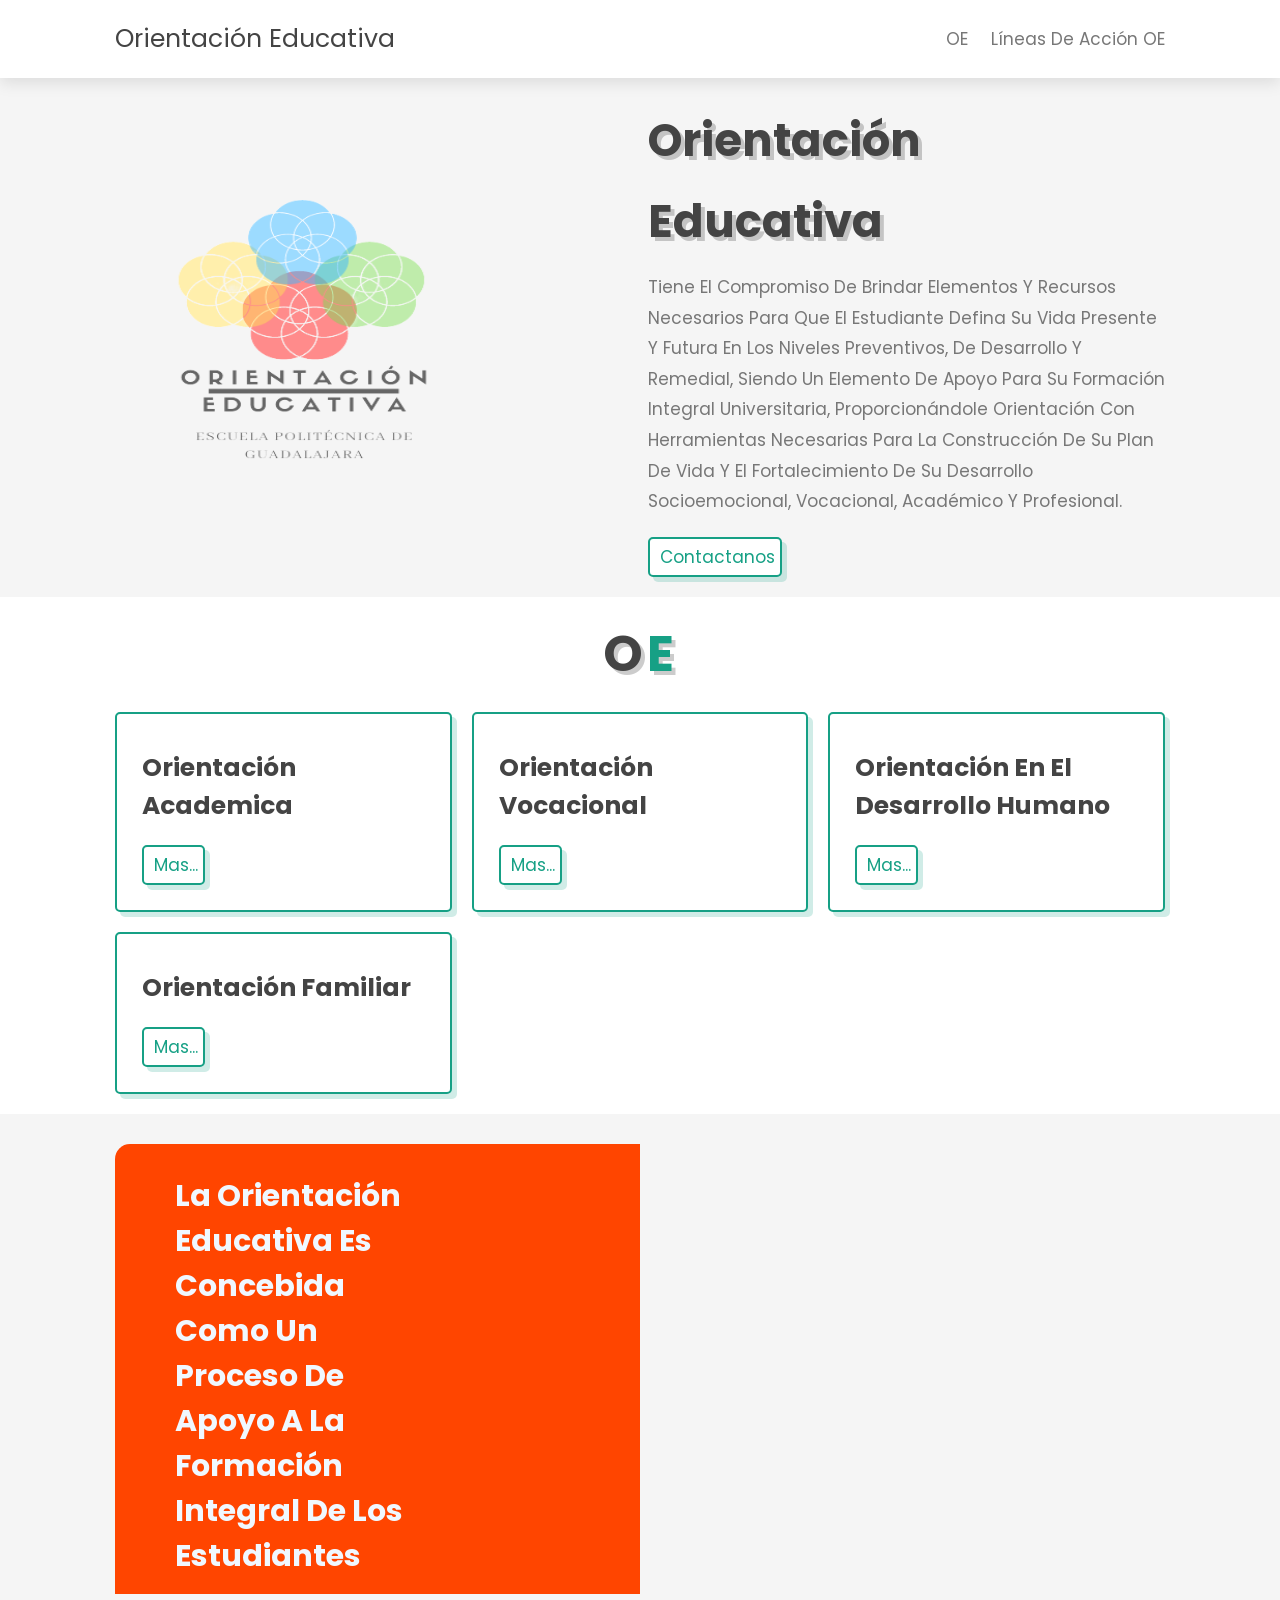
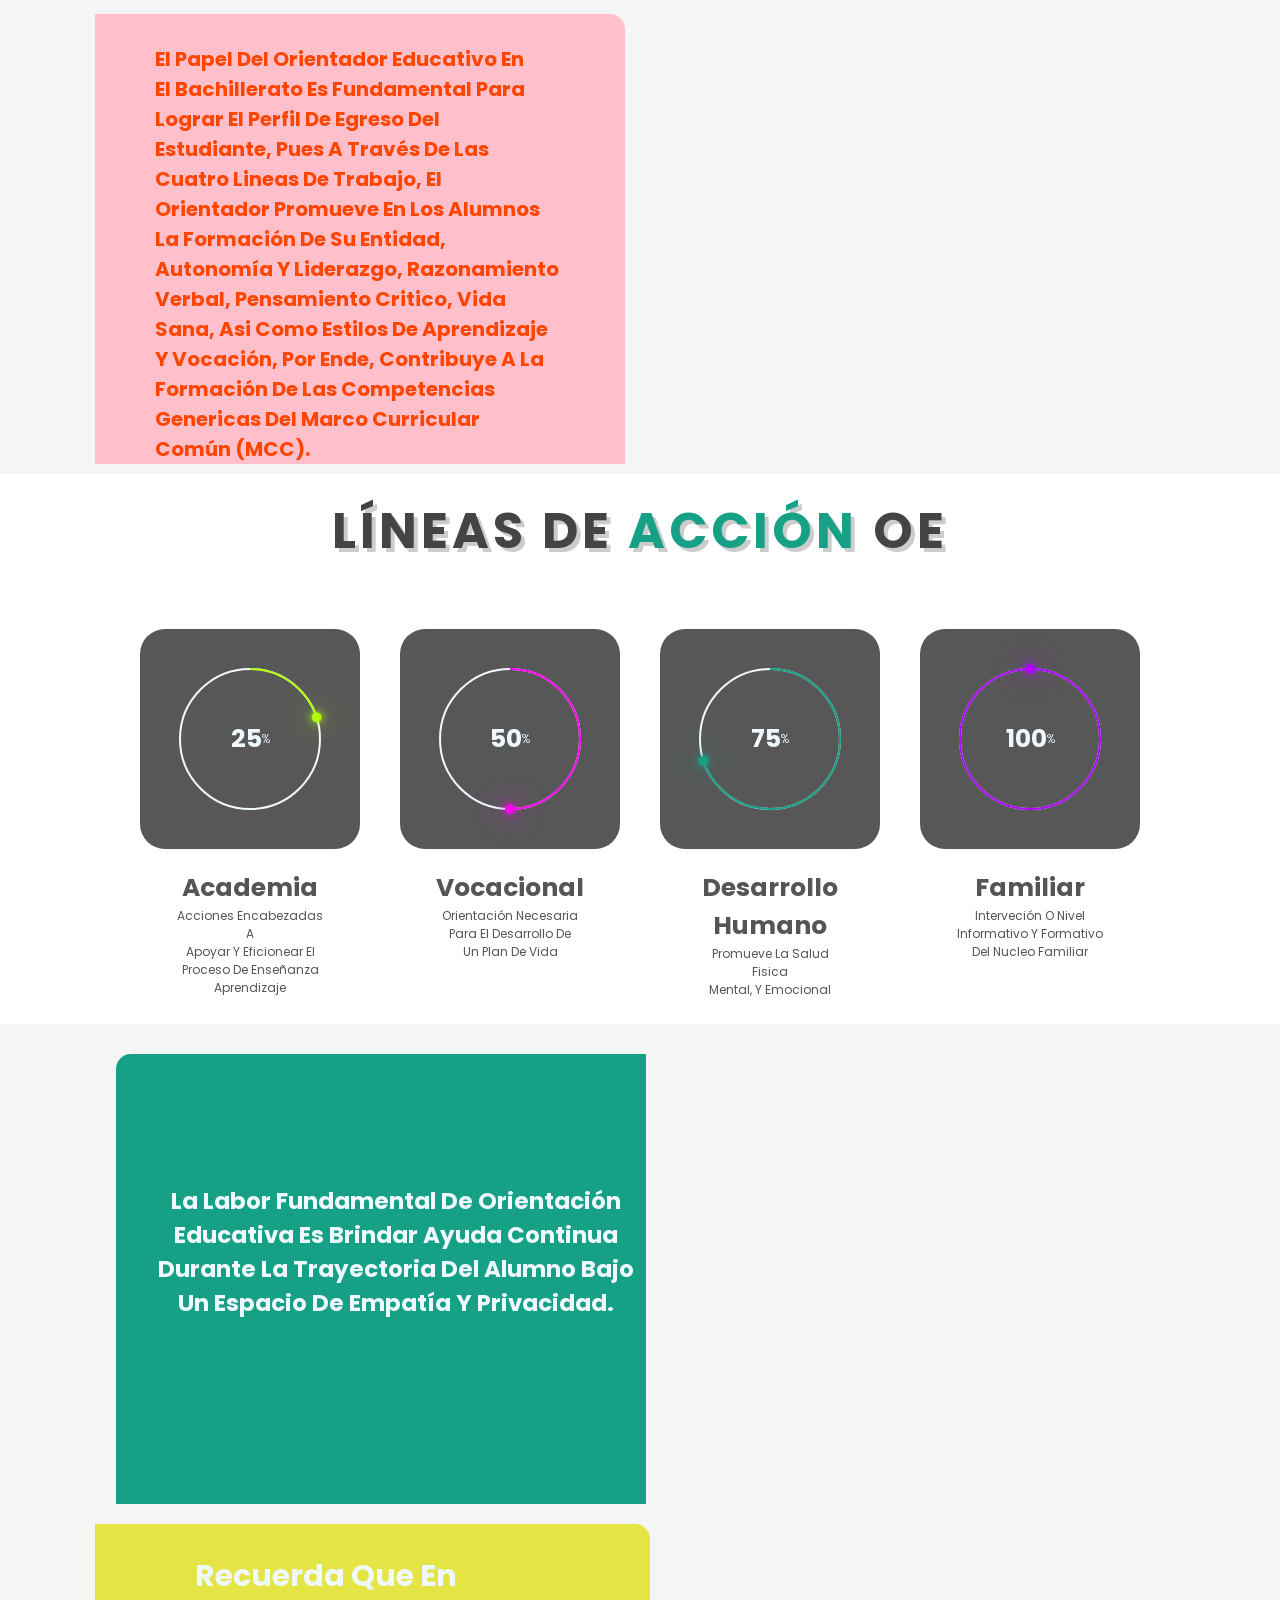
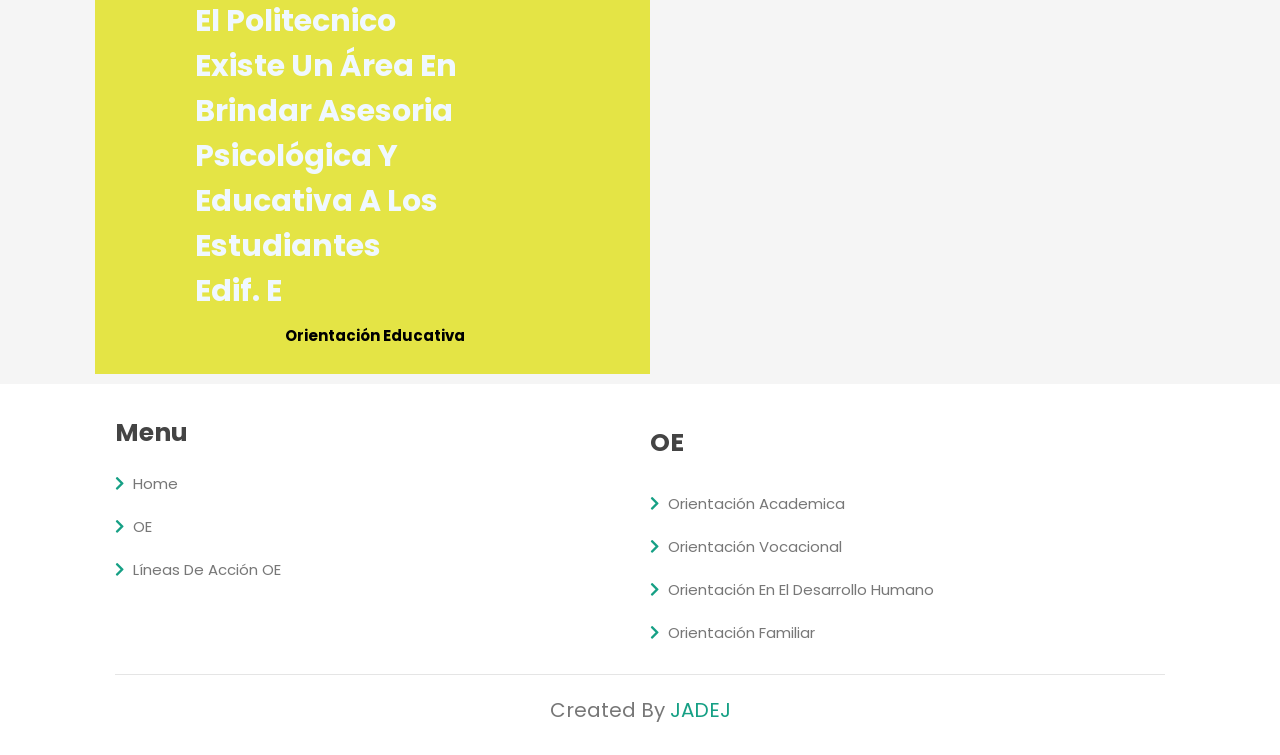
<file: index.html>
<!DOCTYPE html>
<html>
<head>
    <meta charset="UTF-8">
    <meta http-equiv="X-UA-Compatible" content="IE=edge">
    <meta name="viewport" content="width=device-width, initial-scale=1.0">
    <title>Orientación Educativa</title>

    <!-- font awesome cdn link  -->
    <link rel="stylesheet" href="https://cdnjs.cloudflare.com/ajax/libs/font-awesome/5.15.4/css/all.min.css">

    <!-- custom css file link  -->
    <link rel="stylesheet" href="style.css">
    <link rel="stylesheet" href="por.css">

</head>
<body>
    
<!-- header section starts  -->

<header class="header">

    <a href="#" class="logo">Orientación Educativa </a>

    <nav class="navbar">
        <a href="#or">OE</a>
        <a href="#la">Líneas de acción OE</a>
    </nav>

    <div id="menu-btn" class="fas fa-bars"></div>

</header>

<!-- header section ends -->

<!-- home section starts  -->

<section class="home" id="home">

    <div class="image">
        <img src="image/LogoOE.png" alt="" class="img1">
    </div>

    <div class="content">
        <h3>Orientación Educativa</h3>
        <p>Tiene el compromiso de brindar elementos y recursos necesarios para que el estudiante defina su vida presente y
             futura en los niveles preventivos, de desarrollo y remedial, siendo un elemento de apoyo para su formación integral universitaria,
             proporcionándole orientación con herramientas necesarias para la construcción de su plan de vida y 
             el fortalecimiento de su desarrollo socioemocional, vocacional, académico y profesional.</p>
        <a href="#" class="btn"> Contactanos </a>
    </div>

</section>

<!-- home section ends -->

<!-- services section starts  -->

<section class="services" id="services">

    <h1 class="heading" id="or"> O<span>E</span> </h1>

    <div class="box-container">

        <div class="box">
            <h3>Orientación Academica</h3>
            <a href="oa.html" class="btn">Mas...</a>
        </div>

        <div class="box">
            <h3>Orientación Vocacional</h3>
            <a href="ov.html" class="btn">Mas...</a>
        </div>

        <div class="box">
            <h3>Orientación en el Desarrollo Humano</h3>
            <a href="odh.html" class="btn">Mas...</a>
        </div>

        <div class="box">
            <h3>Orientación Familiar</h3>
            <a href="of.html" class="btn">Mas...</a>
        </div>

    </div>

</section>

<!-- services section ends -->

<!-- about section starts  -->

<section class="about" id="about">
    <div class="row">

        <div class="c1">
            <h2 class="c1l">La orientación <br> educativa es <br> concebida <br>
            como un <br> proceso de <br> apoyo a la <br> formación <br>
            integral de los <br> estudiantes </h2>
        </div>
        <div class="c2">
            <h2 class="c2l">El papel del orientador educativo en <br>
                el bachillerato es fundamental para <br>
                lograr el perfil de egreso del <br>
                estudiante, pues a través de las <br>
                cuatro lineas de trabajo, el <br>
                orientador promueve en los alumnos <br>
                la formación de su entidad, <br>
                autonomía y liderazgo, razonamiento <br> 
                verbal, pensamiento critico, vida <br>
                sana, asi como estilos de aprendizaje <br>
                y vocación, por ende, contribuye a la <br>
                formación de las competencias <br>
                genericas del Marco Curricular <br>
                Común (MCC).</h2>
        </div>

    </div>
</section>

<!-- about section ends -->

<!-- doctors section starts  -->

<section class="la" id="la">

    <h1 class="heading"> Líneas de <span>Acción </span> OE </h1>

    <div class="box-container">
        <div class="container">
            <div class="card">
                <div class="percent" style="--clr:#b2fc04; --num:20">
                    <div class="dot">

                    </div>
                    <svg>
                        <circle cx="70" cy="70" r="70"></circle>
                        <circle cx="70" cy="70" r="70"></circle>
                    </svg>
                    <div class="number">
                        <h2>25 <span>%</span></h2>
                    </div>
                    <div class="info">
                        <h2 class="t">Academia</h2>
                        <p class="p">Acciones encabezadas a <br> 
                           apoyar y eficionear el <br>
                           proceso de enseñanza <br> 
                           aprendizaje</p>
                    </div>
                </div>
            </div>
            <div class="card">
                <div class="percent" style="--clr:#fc04f0; --num:50">
                    <div class="dot">

                    </div>
                    <svg>
                        <circle cx="70" cy="70" r="70"></circle>
                        <circle cx="70" cy="70" r="70"></circle>
                    </svg>
                    <div class="number">
                        <h2>50 <span>%</span></h2>
                    </div>
                    <div class="info">
                        <h2 class="t">Vocacional</h2>
                        <p class="p">Orientación necesaria <br>
                            para el desarrollo de <br>
                            un plan de vida</p>
                    </div>
                </div>
            </div>
            <div class="card">
                <div class="percent" style="--clr:#16a085; --num:70">
                    <div class="dot">

                    </div>
                    <svg>
                        <circle cx="70" cy="70" r="70"></circle>
                        <circle cx="70" cy="70" r="70"></circle>
                    </svg>
                    <div class="number">
                        <h2>75 <span>%</span></h2>
                    </div>
                    <div class="info">
                        <h2 class="t">Desarrollo Humano</h2>
                        <p class="p">Promueve la salud fisica <br>
                            mental, y emocional</p>
                    </div>
                </div>
            </div>
            <div class="card">
                <div class="percent" style="--clr:#ad04fc; --num:100">
                    <div class="dot">

                    </div>
                    <svg>
                        <circle cx="70" cy="70" r="70"></circle>
                        <circle cx="70" cy="70" r="70"></circle>
                    </svg>
                    <div class="number">
                        <h2>100 <span>%</span></h2>
                    </div>
                    <div class="info">
                        <h2 class="t">Familiar</h2>
                        <p class="p">Interveción o nivel <br>
                            informativo y formativo <br>
                            del nucleo familiar</p>
                    </div>
                </div>
            </div>
        </div>
    </div>

</section>

<section class="about" id="about">
    <div class="row">

        <div class="c3">
            <h2 class="c3l">La labor fundamental de Orientación <br>
             Educativa es brindar ayuda continua <br>
             durante la trayectoria del alumno bajo <br> 
             un espacio de empatía y privacidad. </h2>
        </div>
        <div class="c4">
            <h2 class="c4l">Recuerda que en <br>
             el politecnico <br> 
             existe un área en <br> 
             brindar asesoria <br> 
             psicológica y <br> 
             educativa a los <br> 
             estudiantes <br> 
             edif. e</h2>
            
            <h2 class="c4l1">Orientación Educativa</h2>
        </div>

    </div>
</section>

<section class="footer">

    <div class="box-container">

        <div class="box">
            <h3>Menu</h3>
            <a href="#"> <i class="fas fa-chevron-right"></i> home </a>
            <a href="#or"> <i class="fas fa-chevron-right"></i> OE </a>
            <a href="#la"> <i class="fas fa-chevron-right"></i> Líneas De Acción OE </a>
        </div>

        <div class="box">
            <a href="#or"><h3>OE</h3></a>
            <a href="oa.html"> <i class="fas fa-chevron-right"></i> Orientación Academica </a>
            <a href="ov.html"> <i class="fas fa-chevron-right"></i> Orientación Vocacional </a>
            <a href="odh.html"> <i class="fas fa-chevron-right"></i> Orientación En El Desarrollo Humano </a>
            <a href="of.html"> <i class="fas fa-chevron-right"></i> Orientación Familiar </a>
        </div>
    </div>

    <div class="credit"> created by <span>JADEJ</span></div>

</section>

<!-- footer section ends -->


















<!-- custom js file link  -->
<script src="script.js"></script>

</body>
</html>
</file>
<file: style.css>
@import url('https://fonts.googleapis.com/css2?family=Poppins:wght@100;200;300;400;500;600;700&display=swap');

:root{
    --green:#16a085;
    --black:#444;
    --light-color:#777;
    --box-shadow:.5rem .5rem 0 rgba(22, 160, 133, .2);
    --text-shadow:.4rem .4rem 0 rgba(0, 0, 0, .2);
    --border:.2rem solid var(--green);
}

*{
    font-family: 'Poppins', sans-serif;
    margin:0; padding: 0;
    box-sizing: border-box;
    outline: none; border: none;
    text-transform: capitalize;
    transition: all .2s ease-out;
    text-decoration: none;
}

html{
    font-size: 62.5%;
    overflow-x: hidden;
    scroll-padding-top: 7rem;
    scroll-behavior: smooth;
}

section{
    padding:2rem 9%;
}

section:nth-child(even){
    background: #f5f5f5;
}

.heading{
    text-align: center;
    padding-bottom: 2rem;
    text-shadow: var(--text-shadow);
    text-transform: uppercase;
    color:var(--black);
    font-size: 5rem;
    letter-spacing: .4rem;
}

.heading span{
    text-transform: uppercase;
    color:var(--green);
}

.img1{
    border-radius: 10px;
    position: relative;
    height: 410px;
    left: -70px;
}

.c1{
    background-color: orangered;
    border: none;
    border-radius: 15px 0px 0px 0px;
    position: relative;
    top: 10px;
    width: 50%;
    height: 450px;
}
.c1l{
    color: aliceblue;
    font-size: 30px;
    position: relative;
    top: 30px;
    left: 60px;
}

.c2{
    background-color: pink;
    border: none;
    border-radius: 0px 15px 0px 0px;
    position: relative;
    top: 10px;
    left: -20px;
    width: 530px;
    height: 450px;
}
.c2l{
    color: orangered;
    font-size: 20px;
    position: relative;
    top: 30px;
    left: 60px;
}

.c3{
    text-align: center;
    background-color: var(--green);
    border: none;
    border-radius: 15px 0px 0px 0px;
    position: relative;
    top: 10px;
    left: 1px;
    width: 530px;
    height: 450px;
}

.c3l{
    color: aliceblue;
    font-size: 23px;
    position: relative;
    top: 130px;
    left: 15px;
}
.c3l1{
    color: aliceblue;
    font-size: 25px;
    position: relative;
    top: 130px;
    left: 30px;
}

.c4{
    background-color: rgb(228, 228, 69);
    border: none;
    border-radius: 0px 15px 0px 0px;
    position: relative;
    top: 10px;
    left: -20px;
    width: 555px;
    height: 450px;
}
.c4l{
    color: aliceblue;
    font-size: 30px;
    position: relative;
    top: 30px;
    left: 100px;
}
.c4l1{
    font-size: 15px;
    position: relative;
    top: 40px;
    left: 190px;
}


.btn{
    text-align: center;
    display: inline-block;
    margin-top: 1rem;
    padding: .5rem;
    padding-left: 1rem;
    border:var(--border);
    border-radius: .5rem;
    box-shadow: var(--box-shadow);
    color:var(--green);
    cursor: pointer;
    font-size: 1.7rem;
    background: #fff;
}

.btn span{
    padding:.7rem 1rem;
    border-radius: .5rem;
    background: var(--green);
    color:#fff;
    margin-left: .5rem;
}

.btn:hover{
    background: var(--green);
    color:#fff;
}

.btn:hover span{
    color: var(--green);
    background:#fff;
    margin-left: 1rem;
}

.header{
    padding:2rem 9%;
    position: fixed;
    top:0; left: 0; right: 0;
    z-index: 1000;
    box-shadow: 0 .5rem 1.5rem rgba(0, 0, 0, .1);
    display: flex;
    align-items: center;
    justify-content: space-between;
    background: #fff;
}

.header .logo{
    font-size: 2.5rem;
    color: var(--black);
}

.header .logo i{
    color: var(--green);
}

.header .navbar a{
    font-size: 1.7rem;
    color: var(--light-color);
    margin-left: 2rem;
}

.header .navbar a:hover{
    color: var(--green);
}

#menu-btn{
    font-size: 2.5rem;
    border-radius: .5rem;
    background: #eee;
    color:var(--green);
    padding: 1rem 1.5rem;
    cursor: pointer;
    display: none;
}

.home{
    display: flex;
    align-items: center;
    flex-wrap: wrap;
    gap:1.5rem;
    padding-top: 10rem;
}

.home .image{
    flex:1 1 45rem;
}

.home .image img{
    width: 100%;
}

.home .content{
    flex:1 1 45rem;
}

.home .content h3{
    font-size: 4.5rem;
    color:var(--black);
    line-height: 1.8;
    text-shadow: var(--text-shadow);
}

.home .content p{
    font-size: 1.7rem;
    color:var(--light-color);
    line-height: 1.8;
    padding: 1rem 0;
}

.icons-container{
    display: grid;
    gap:2rem;
    grid-template-columns: repeat(auto-fit, minmax(20rem, 1fr));
    padding-top: 5rem;
    padding-bottom: 5rem;
}

.icons-container .icons{
    border:var(--border);
    box-shadow: var(--box-shadow);
    border-radius: .5rem;
    text-align: center;
    padding: 2.5rem;
}

.icons-container .icons i{
    font-size: 4.5rem;
    color:var(--green);
    padding-bottom: .7rem;
}

.icons-container .icons h3{
    font-size: 4.5rem;
    color:var(--black);
    padding: .5rem 0;
    text-shadow: var(--text-shadow);
}

.icons-container .icons p{
    font-size: 1.7rem;
    color:var(--light-color);
}

.services .box-container{
    display: grid;
    grid-template-columns: repeat(auto-fit, minmax(27rem, 1fr));
    gap:2rem;
}

.services .box-container .box{
    background:#fff;
    border-radius: .5rem;
    box-shadow: var(--box-shadow);
    border:var(--border);
    padding: 2.5rem;
}

.services .box-container .box i{
    color: var(--green);
    font-size: 5rem;
    padding-bottom: .5rem;
}

.services .box-container .box h3{
    color: var(--black);
    font-size: 2.5rem;
    padding:1rem 0;
}

.services .box-container .box p{
    color: var(--light-color);
    font-size: 1.4rem;
    line-height: 2;
}

.about .row{
    display: flex;
    align-items: center;
    flex-wrap: wrap;
    gap:2rem;
}

.about .row .image{
    flex:1 1 45rem;
}

.about .row .image img{
    width: 100%;
}

.about .row .content{
    flex:1 1 45rem;
}

.about .row .content h3{
    color: var(--black);
    text-shadow: var(--text-shadow);
    font-size: 4rem;
    line-height: 1.8;
}

.about .row .content p{
    color: var(--light-color);
    padding:1rem 0;
    font-size: 1.5rem;
    line-height: 1.8;
}
.la{
    height: 550px;
}

.la .box-container{
    height: 300px;
    display: grid;
    grid-template-columns: repeat(auto-fit, minmax(30rem, 1fr));
    gap:2rem;
}

.la .box-container .box{
    text-align: center;
    background:#fff;
    border-radius: .5rem;
    border:var(--border);
    box-shadow: var(--box-shadow);
    padding:2rem;
}

.la .box-container .box img{
    height: 20rem;
    border:var(--border);
    border-radius: .5rem;
    margin-top: 1rem;
    margin-bottom: 1rem;
}

.la .box-container .box h3{
    color:var(--black);
    font-size: 2.5rem;
}

.la .box-container .box span{
    color:var(--green);
    font-size: 1.5rem;
}

.la .box-container .box .share{
    padding-top: 2rem;
}

.la .box-container .box .share a{
    height: 5rem;
    width: 5rem;
    line-height: 4.5rem;
    font-size: 2rem;
    color:var(--green);
    border-radius: .5rem;
    border:var(--border);
    margin:.3rem;
}

.la .box-container .box .share a:hover{
    background:var(--green);
    color:#fff;
    box-shadow: var(--box-shadow);
}

.book .row{
    display: flex;
    align-items: center;
    flex-wrap: wrap;
    gap:2rem;
}
 
.book .row .image{
    flex:1 1 45rem;
}

.book .row .image img{
    width: 100%;
}

.book .row form{
    flex:1 1 45rem;
    background: #fff;
    border:var(--border);
    box-shadow: var(--box-shadow);
    text-align: center;
    padding: 2rem;
    border-radius: .5rem;
}

.book .row form h3{
    color:var(--black);
    padding-bottom: 1rem;
    font-size: 3rem;
}

.book .row form .box{
    width: 100%;
    margin:.7rem 0;
    border-radius: .5rem;
    border:var(--border);
    font-size: 1.6rem;
    color: var(--black);
    text-transform: none;
    padding: 1rem;
}

.book .row form .btn{
    padding:1rem 4rem;
}

.review .box-container{
    display: grid;
    grid-template-columns: repeat(auto-fit, minmax(27rem, 1fr));
    gap:2rem;
}

.review .box-container .box{
    border:var(--border);
    box-shadow: var(--box-shadow);
    border-radius: .5rem;
    padding:2.5rem;
    background: #fff;
    text-align: center;
    position: relative;
    overflow: hidden;
    z-index: 0;
}

.review .box-container .box img{
    height: 10rem;
    width: 10rem;
    border-radius: 50%;
    object-fit: cover;
    border:.5rem solid #fff;
}

.review .box-container .box h3{
    color:#fff;
    font-size: 2.2rem;
    padding:.5rem 0;
}

.review .box-container .box .stars i{
    color:#fff;
    font-size: 1.5rem;
}

.review .box-container .box .text{
    color:var(--light-color);
    line-height: 1.8;
    font-size: 1.6rem;
    padding-top: 4rem;
}

.review .box-container .box::before{
    content: '';
    position: absolute;
    top:-4rem; left: 50%;
    transform:translateX(-50%);
    background:var(--green);
    border-bottom-left-radius: 50%;
    border-bottom-right-radius: 50%;
    height: 25rem;
    width: 120%;
    z-index: -1;
}

.blogs .box-container{
    display: grid;
    grid-template-columns: repeat(auto-fit, minmax(30rem, 1fr));
    gap:2rem;
}

.blogs .box-container .box{
    border:var(--border);
    box-shadow: var(--box-shadow);
    border-radius: .5rem;
    padding: 2rem;
}

.blogs .box-container .box .image{
    height: 20rem;
    overflow:hidden;
    border-radius: .5rem;
}

.blogs .box-container .box .image img{
    height: 100%;
    width: 100%;
    object-fit: cover;
}

.blogs .box-container .box:hover .image img{
    transform:scale(1.2);
}

.blogs .box-container .box .content{
    padding-top: 1rem;
}

.blogs .box-container .box .content .icon{
    padding: 1rem 0;
    display: flex;
    align-items: center;
    justify-content: space-between;
}

.blogs .box-container .box .content .icon a{
    font-size: 1.4rem;
    color: var(--light-color);
}

.blogs .box-container .box .content .icon a:hover{
    color:var(--green);
}

.blogs .box-container .box .content .icon a i{
    padding-right: .5rem;
    color: var(--green);
}

.blogs .box-container .box .content h3{
    color:var(--black);
    font-size: 3rem;
}

.blogs .box-container .box .content p{
    color:var(--light-color);
    font-size: 1.5rem;
    line-height: 1.8;
    padding:1rem 0;
}

.footer .box-container{
    display: grid;
    grid-template-columns: repeat(auto-fit, minmax(22rem, 1fr));
    gap:2rem;
}

.footer .box-container .box h3{
    font-size: 2.5rem;
    color:var(--black);
    padding: 1rem 0;
}

.footer .box-container .box a{
    display: block;
    font-size: 1.5rem;
    color:var(--light-color);
    padding: 1rem 0;
}

.footer .box-container .box a i{
    padding-right: .5rem;
    color:var(--green);
}

.footer .box-container .box a:hover i{
    padding-right:2rem;
}

.footer .credit{
    padding: 1rem;
    padding-top: 2rem;
    margin-top: 2rem;
    text-align: center;
    font-size: 2rem;
    color:var(--light-color);
    border-top: .1rem solid rgba(0, 0, 0, .1);
}

.footer .credit span{
    color:var(--green);
}









/* media queries  */
@media (max-width:991px){

    html{
        font-size: 55%;
    }

    .header{
        padding: 2rem;
    }

    section{
        padding:2rem;
    }

}

@media (max-width:768px){

    #menu-btn{
        display: initial;
    }

    .header .navbar{
        position: absolute;
        top:115%; right: 2rem;
        border-radius: .5rem;
        box-shadow: var(--box-shadow);
        width: 30rem;
        border: var(--border);
        background: #fff;
        transform: scale(0);
        opacity: 0;
        transform-origin: top right;
        transition: none;
    }

    .header .navbar.active{
        transform: scale(1);
        opacity: 1;
        transition: .2s ease-out;
    }

    .header .navbar a{
        font-size: 2rem;
        display: block;
        margin:2.5rem;
    }

}

@media (max-width:450px){

    html{
        font-size: 50%;
    }

}
</file>
<file: por.css>
.container{
    position: relative;
    display: flex;
    justify-content: center;
    align-items: center;
    flex-wrap: wrap;
    gap: 40px;
}
.container .card{
    position: relative;
    border-radius: 25px;
    width: 220px;
    height: 220px;
    background: #2a2a2ac9;
    display: flex;
    justify-content: center;
    align-items: center;
}

.container .card .percent{
    position: relative;
    width: 150px;
    height: 150px;
    
}

.container .card .percent svg{
    position: relative;
    width: 150px;
    height: 150px;
    transform: rotate(270deg);
}

.container .card .percent svg circle{
    width: 100%;
    height: 100%;
    fill: transparent;
    stroke-width: 2;
    stroke: aliceblue;
    transform: translate(5px, 5px);
}

.container .card .percent svg circle:nth-child(2){
    stroke: var(--clr);
    stroke-dasharray: 440;
    stroke-dashoffset: 350;
    stroke-dashoffset: calc(440 - (440 * var(--num)) /100);
}

.dot{
    position: absolute;
    inset: 5px;
    z-index: 10;
    transform: rotate(calc(3.6deg * var(--num)));
    animation: animateDot 2s linear forwards;
}

@keyframes animateDot{
    0%{
        transform: rotate(0deg);
    }
    100%{
        transform: rotate(calc(3.6deg * var(--num)));
    }
}
.dot::before{
    content: '';
    position: absolute;
    top: -5px;
    left: 50%;
    transform: translateX(-50%);
    width: 10px;
    height: 10px;
    border-radius: 50%;
    background: var(--clr);
    box-shadow: 0 0 10px var(--clr),
    0 0 30px var(--clr);
}
.number{
    position: absolute;
    inset: 0;
    display: flex;
    justify-content: center;
    align-items: center;
    flex-direction: column;
}
.number h2{
    display: flex;
    justify-content: center;
    align-items: center;
    color: aliceblue;
    font-weight: 700;
    font-size: 2.5em;
}
.number h2 span{
    font-weight: 300;
    color: aliceblue;
    font-size: 0.5em;
}


.info{
    position: relative;
    text-align: center;
    position: relative;
    top: 50px;
}

.info .t {
    color: #555;
    font-size: 25px;
}
.info .p{
    color: #555;
    font-size: 12px;
}
</file>
